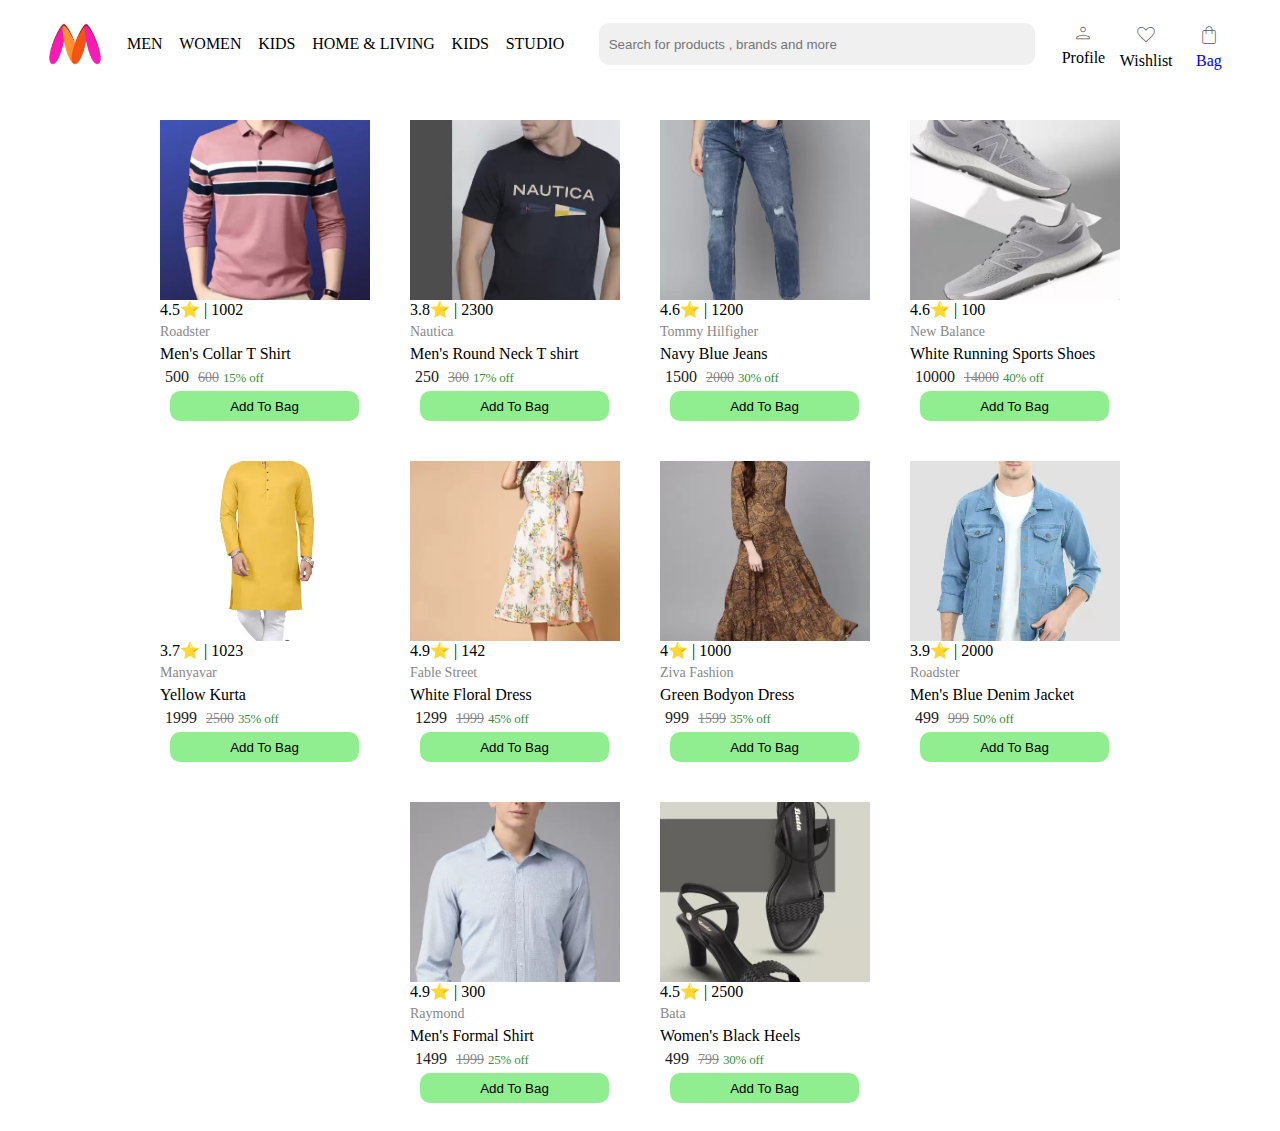
<file: index.html>
<!DOCTYPE html>
<html lang="en">
<head>
    <meta charset="UTF-8">
    <meta name="viewport" content="width=device-width, initial-scale=1.0">
    <title>Document</title>
    <!-- <link rel="preconnect" href="https://fonts.googleapis.com">
    <link rel="preconnect" href="https://fonts.gstatic.com" crossorigin>
    <link href="https://fonts.googleapis.com/css2?family=Kalam&family=Roboto:wght@300&display=swap" rel="stylesheet"> -->
    <link rel="stylesheet" href="https://fonts.googleapis.com/css2?family=Material+Symbols+Outlined:opsz,wght,FILL,GRAD@24,400,0,0" />
    <link rel="stylesheet" href="style.css">
</head>
<body>
    <header class="navbar">
        <a href="index.html" class="logo">
            <img class="logo_img" src="myntra_logo.png" alt="">
        </a>
        <div class="sections">
            <div class="sections_item">MEN</div>
            <div class="sections_item">WOMEN</div>
            <div class="sections_item">KIDS</div>
            <div class="sections_item">HOME & LIVING</div>
            <div class="sections_item">KIDS</div>
            <div class="sections_item">STUDIO</div>
        </div>
        <div class="search">
            <input class="search_input" type="text" placeholder="Search for products , brands and more">
        </div>
        <div class="features">
            <div class="feature_container">
                <span class="material-symbols-outlined feature_icon">
                    person
                    </span>
                <span class="feature_name">Profile</span>
            </div>
            <div class="feature_container">
                <span class="material-symbols-outlined feature_icon">
                    favorite
                    </span>
                <span class="feaure_name">Wishlist</span>
            </div>
            <div class="feature_container">
                <a href="bag.html" class="material-symbols-outlined feature_icon">
                    shopping_bag
                </a>
                <a href="bag.html" class="feaure_name">Bag</a>
            </div>
        </div>
    </header>

    <div class="items_container">
        <div class="item_container">
            <div class="image_container">
                <img class="item_image" src="pics/item1.webp" alt="">
            </div>
            <div class="item_rating">4.5⭐ | 1k</div>
            <div class="item_company">Roadster</div>
            <div class="item_name">Mens Round Neck T-Shirt
            </div>
            <div class="item_price">
                <span class="discounted_price">/Rs 500</span>
                <span class="original_price">600</span>
                <span class="discount">20% off</span>
            </div>
            <button class="add_to_bag">Add To Bag</button>
        </div>
    </div>

    <script src="data.js"></script>
    <script src="script1.js"></script>
</body>
</html>
</file>
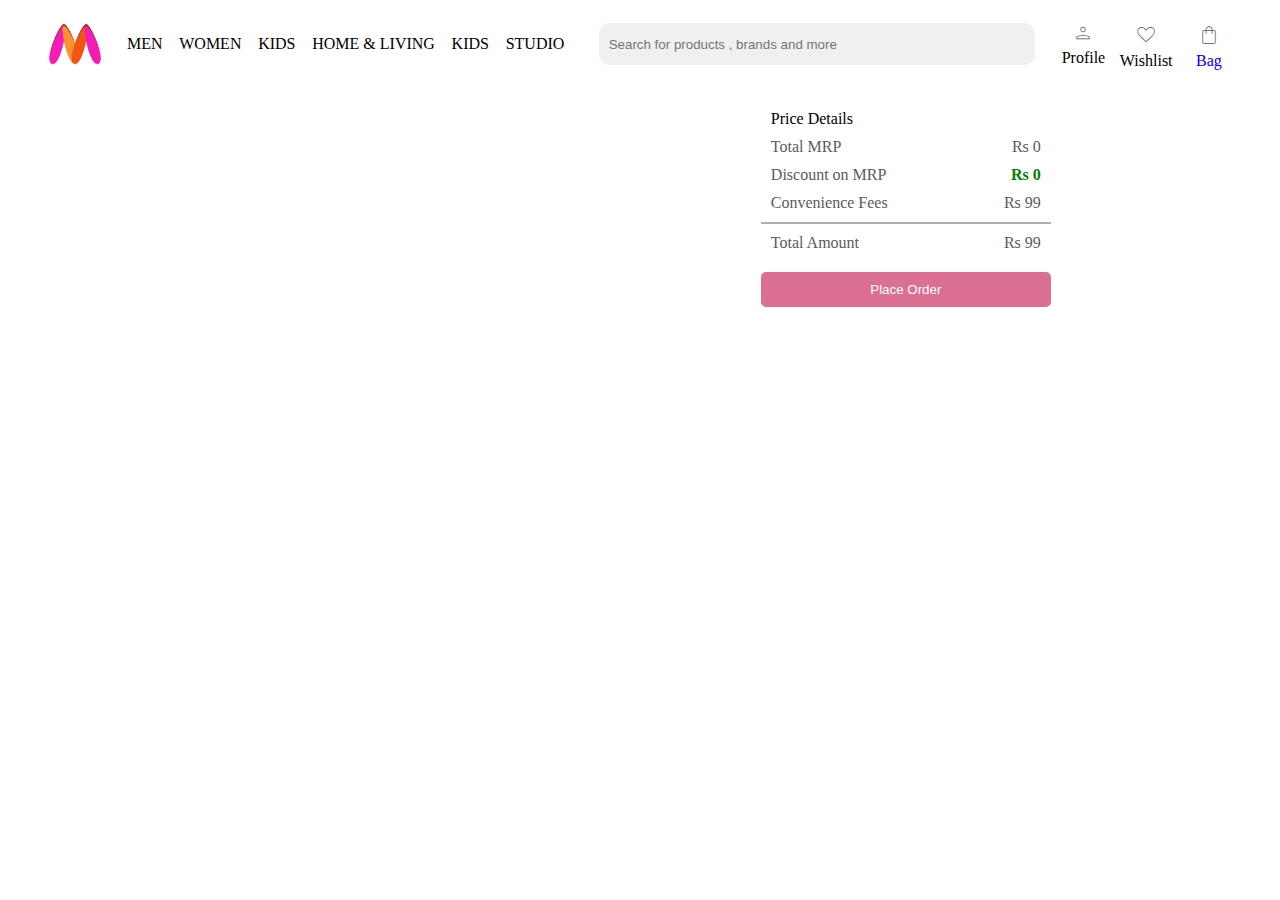
<file: bag.html>
<!DOCTYPE html>
<html lang="en">
<head>
    <meta charset="UTF-8">
    <meta name="viewport" content="width=device-width, initial-scale=1.0">
    <title>Document</title>
    <link rel="stylesheet" href="https://fonts.googleapis.com/css2?family=Material+Symbols+Outlined:opsz,wght,FILL,GRAD@24,400,0,0" />

    <link rel="stylesheet" href="bagstyle.css">
</head>
<body>
    

    <header class="navbar">
        <a href="index.html" class="logo">
            <img class="logo_img" src="myntra_logo.png" alt="">
        </a>
        <div class="sections">
            <div class="sections_item">MEN</div>
            <div class="sections_item">WOMEN</div>
            <div class="sections_item">KIDS</div>
            <div class="sections_item">HOME & LIVING</div>
            <div class="sections_item">KIDS</div>
            <div class="sections_item">STUDIO</div>
        </div>
        <div class="search">
            <input class="search_input" type="text" placeholder="Search for products , brands and more">
        </div>
        <div class="features">
            <div class="feature_container">
                <span class="material-symbols-outlined feature_icon">
                    person
                    </span>
                <span class="feature_name">Profile</span>
            </div>
            <div class="feature_container">
                <span class="material-symbols-outlined feature_icon">
                    favorite
                    </span>
                <span class="feaure_name">Wishlist</span>
            </div>
            <div class="feature_container">
                <a href="bag.html" class="material-symbols-outlined feature_icon">
                    shopping_bag
                </a>
                <a href="bag.html" class="feaure_name">Bag</a>
            </div>
        </div>
    </header>

    <div class="bag_content">
        <div class="bag_items_container">
            <div class="bag_item_container">
                <div class="bag_item_photo_container">
                    <img class="bag_item_photo" src="pics/item1.webp" alt="">
                </div>
                <div class="bag_item_content">
                    <!-- <div class="item_rating">4.5⭐ | 1k</div> -->
                    <span class="item_company">Roadster</span>
                    <div class="item_name">Mens Round Neck T-Shirt</div>
                    <div class="item_price">
                        <span class="discounted_price">Rs 500</span>
                        <span class="original_price">600</span>
                        <span class="discount">20% off</span>
                    </div>

                    <div class="return_available"><strong>14 days </strong> return available</div>
                    <div>Delivery by  <span class="delivery_date"><strong>12th Feb 2024</strong></span></div>
                    <a class="crossbtn">X</a>

                </div>
            </div>

        </div>

        <div class="bag_price_details">
            <div class="price_details">Price Details</div>
            <div class="cont">
                <span>Total MRP</span>
                <span class="total_MRP">Rs 1000</span>
            </div>
            <div class="cont">
                <span>Discount on MRP</span>
                <span class="discount_on_MRP">-Rs 100</span>
            </div>
            <div class="cont">
                <span>Convenience Fees</span>
                <span class="convenience_fees">Rs 99</span>
            </div>
            <div class="divider"></div>
            <div class="cont">
                <span>Total Amount</span>
                <span class="total_amount">Rs 1000</span>
            </div>
            <button class="place_order">Place Order</button>
        </div>
    </div>
    <script src="data.js"></script>
<script src="script1.js"></script>
<script src="bagscript.js"></script>
</body>
</html>
</file>
<file: style.css>
@import url('https://fonts.googleapis.com/css2?family=Kalam&family=Roboto:wght@300&display=swap');

.body{
    margin: 0px;
    padding: 0px;
    font-family: 'Kalam', cursive;
font-family: 'Roboto', sans-serif;
}

a{
    text-decoration: none;
}
.navbar{
    height: 4.5rem;
    width: 95%;
    margin: auto;
/* border: 2px solid red; */
display: flex;
flex-direction: row;
justify-content: space-evenly;
align-items: center;
}

.logo{
height: 65%;
width: 75px;
/* border: 2px solid red; */
}
.logo_img{
    width: 100%;
    height: 100%;
}
.sections{
height: 80%;
width: 500px;
/* border: 2px solid red; */
display: flex;
flex-direction: row;
justify-content: space-evenly;
align-items: center;
}
.search{
height: 80%;
width: 500px;
/* border: 2px solid red; */
display: flex;
flex-direction: row;
justify-content: space-evenly;
align-items: center;
}
.search_input{
width: 90%;
height: 70%;
margin: auto;
padding: auto;
background-color: rgb(240, 240, 240);
border: none;
border-radius: 10px;
padding-left: 10px;
}

.features{
height: 80%;
width: 200px;
/* border: 2px solid red; */
display: flex;
flex-direction: row;
justify-content: space-around;
align-items: center;
}

.feature_container{
   width: 25%;
   height: 90%;
   /* border: 1px solid black; */
   display: flex;
   flex-direction: column;
   justify-content: center;
   align-items: center;
}
.feature_icon{
    margin: auto;
    font-weight: 100;
    color: rgb(86, 86, 86);
}
.feature_name{
    margin: auto;
}


.items_container{
    
    display: flex;
    flex-wrap: wrap;
    width: 90%;
    margin: auto;
    margin-top: 20px;
    justify-content: center;
    /* border: 2px solid red; */
}
.item_container{
width: 210px;
/* height: 300px; */
/* border: 2px solid red; */
margin: 20px;
}

.image_container{
  height: 180px;
  width: 100%;
  /* border: 2px solid red; */
}
.item_image{
height: 100%;
width: 100%;
object-fit: cover;
object-position: center;
}
.item_rating{
    font-weight: 500;
    color: #000000;
}
.item_company{
    margin-top: 5px;
    color: #878787;
    font-size: 14px;
    font-weight: 500;
}
.item_name{
    display: inline-block;
    /* width: calc(100% - 80px); */
    text-overflow: ellipsis;
    white-space: nowrap;
    overflow: hidden;
    padding: 0;
    margin-top: 5px;
}
.item_price{
    margin-top: 1px;
}
.discounted_price{
    display: inline-block;
    font-size: 16px;
    font-weight: 500;
    color: #212121;
    margin: 0px 5px;
}
.original_price{
    text-decoration: line-through;
    font-size: 14px;
    color: #878787;
    /* margin: 0px , 5px; */
    /* margin-left: ; */
}
.discount{
    color: #388e3c;
    font-size: 13px;
    letter-spacing: -.2px;
    font-weight: 500;
    margin: 0px , 5px;
}
.add_to_bag{
    width: 90%;
    margin: auto;
    height: 30px;
    margin-left: 10px;
    background-color: lightgreen;
    border-radius: 10px;
    color: black;
    border: none;
    margin-top: 5px;
    cursor: pointer;
}
</file>
<file: bagstyle.css>
.body{
    margin: 0px;
    padding: 0px;
    
    font-family: 'Kalam', cursive;
font-family: 'Roboto', sans-serif;
}

a{
    text-decoration: none;
}
.navbar{
    height: 4.5rem;
    width: 95%;
    margin: auto;
/* border: 2px solid red; */
display: flex;
flex-direction: row;
justify-content: space-evenly;
align-items: center;
}

.logo{
height: 65%;
width: 75px;
/* border: 2px solid red; */
}
.logo_img{
    width: 100%;
    height: 100%;
}
.sections{
height: 80%;
width: 500px;
/* border: 2px solid red; */
display: flex;
flex-direction: row;
justify-content: space-evenly;
align-items: center;
}
.search{
height: 80%;
width: 500px;
/* border: 2px solid red; */
display: flex;
flex-direction: row;
justify-content: space-evenly;
align-items: center;
}
.search_input{
width: 90%;
height: 70%;
margin: auto;
padding: auto;
background-color: rgb(240, 240, 240);
border: none;
border-radius: 10px;
padding-left: 10px;
}

.features{
    height: 80%;
    width: 200px;
    /* border: 2px solid red; */
    display: flex;
    flex-direction: row;
    justify-content: space-around;
    align-items: center;
    }
    
    .feature_container{
       width: 25%;
       height: 90%;
       /* border: 1px solid black; */
       display: flex;
       flex-direction: column;
       justify-content: center;
       align-items: center;
    }
    .feature_icon{
        margin: auto;
        font-weight: 100;
        color: rgb(86, 86, 86);
    }
    .feature_name{
        margin: auto;
    }
    

.bag_content{
    width: 65%;
    margin: auto;
    margin-top: 20px;
    /* border: 2px solid red; */
    display: flex;
    flex-direction: row;
    justify-content: space-around;
}

.bag_items_container{
width: 550px;
/* border: 2px solid red; */
display: flex;
flex-direction: column;
}
.bag_item_container{
height: 170px;
width: 550px;
/* border: 2px solid red; */
display: flex;
flex-direction: row;
justify-content: space-around;
margin: 10px;
border: .5px solid rgb(223, 223, 223);
}
.bag_item_photo_container{
    width: 120px;
    height: 170px;
    /* border: 2px solid red; */
}
.bag_item_photo{
width: 100%;
height: 100%;
object-fit: cover;
}
.bag_item_content{
    position: relative;
width: 400px;
height: 100%;
/* border: 2px solid red; */
}
.bag_price_details{
width: 300px;
/* border: solid red; */
}

.item_company{
    margin-top: 5px;
    color: #878787;
    font-size: 14px;
    font-weight: 500;
}
.item_name{
    /* display: inline-block; */
    /* width: calc(100% - 80px); */
    text-overflow: ellipsis;
    white-space: nowrap;
    overflow: hidden;
    padding: 0;
    margin-top: 5px;
}
.item_price{
    margin-top: 1px;
    margin-left: 0px;
}
.discounted_price{
    display: inline-block;
    font-size: 16px;
    font-weight: 500;
    color: #212121;
    margin: 0px 5px;
    margin-left: 0px;
}
.original_price{
    text-decoration: line-through;
    font-size: 14px;
    color: #878787;
    /* margin: 0px , 5px; */
    /* margin-left: ; */
}
.discount{
    color: #388e3c;
    font-size: 13px;
    letter-spacing: -.2px;
    font-weight: 500;
    margin: 0px , 5px;
}
.delivery_date{
    color:green
    /* background-color: aqua; */
}

.return_available{
    margin-top: 15px;
}

.crossbtn{
    position: absolute;
    /* bottom: 0px; */
    font-size: 15px;

    top: 0px;
    right: 0px;
    cursor: pointer;

    /* color: grey; */
    /* background-color: aqua; */
    
    
}
.cont{
    margin: 10px;
    display: flex;
    flex-direction: row;
    justify-content: space-between;
    color: #5b5b5b;

}
.price_details{
    margin: 10px;
}

.discount_on_MRP{
color: green;
font-weight: 900;
}

.divider{
    width: 100%;
    height: 2px;
    background-color: rgb(176, 176, 176);
}
.place_order{
    height: 35px;
    width: 100%;
    background-color: palevioletred;
    color: white;
    border: none;
    border-radius: 5px;
    margin-top: 10px;
}
</file>
